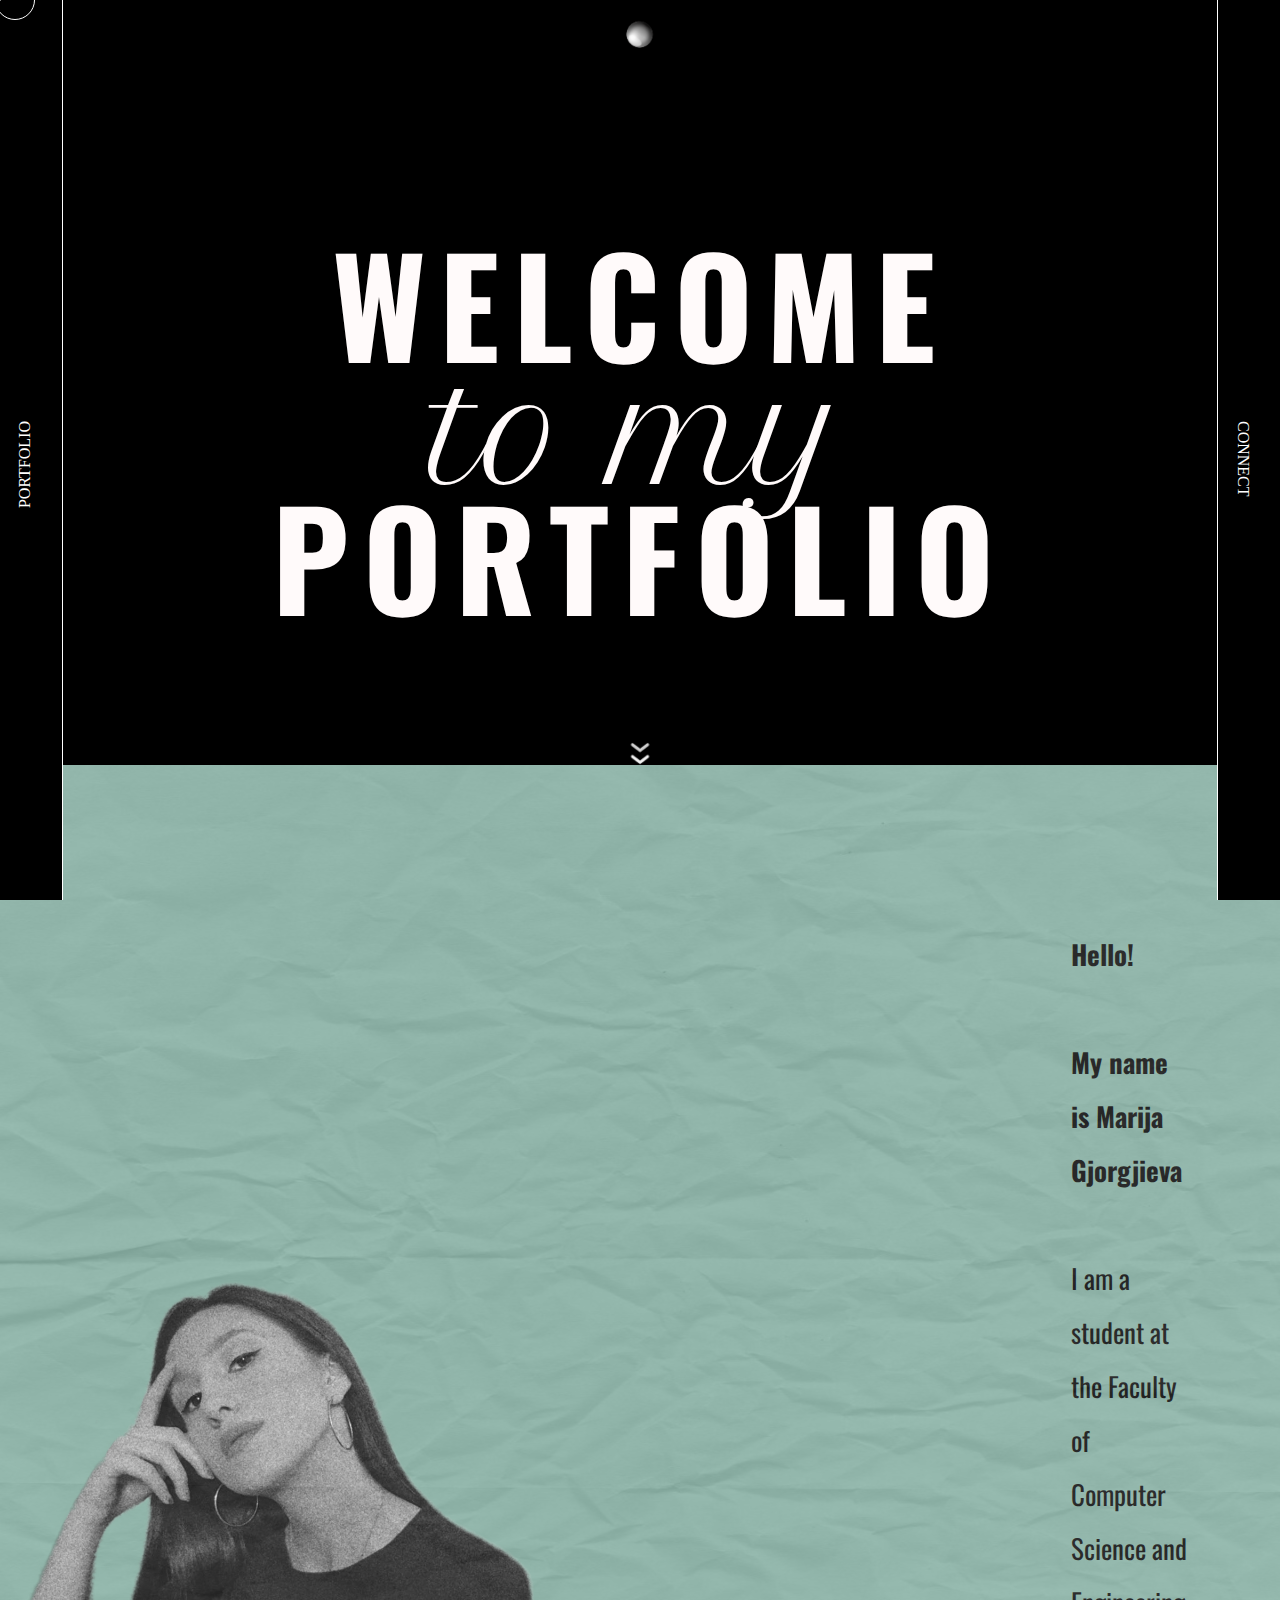
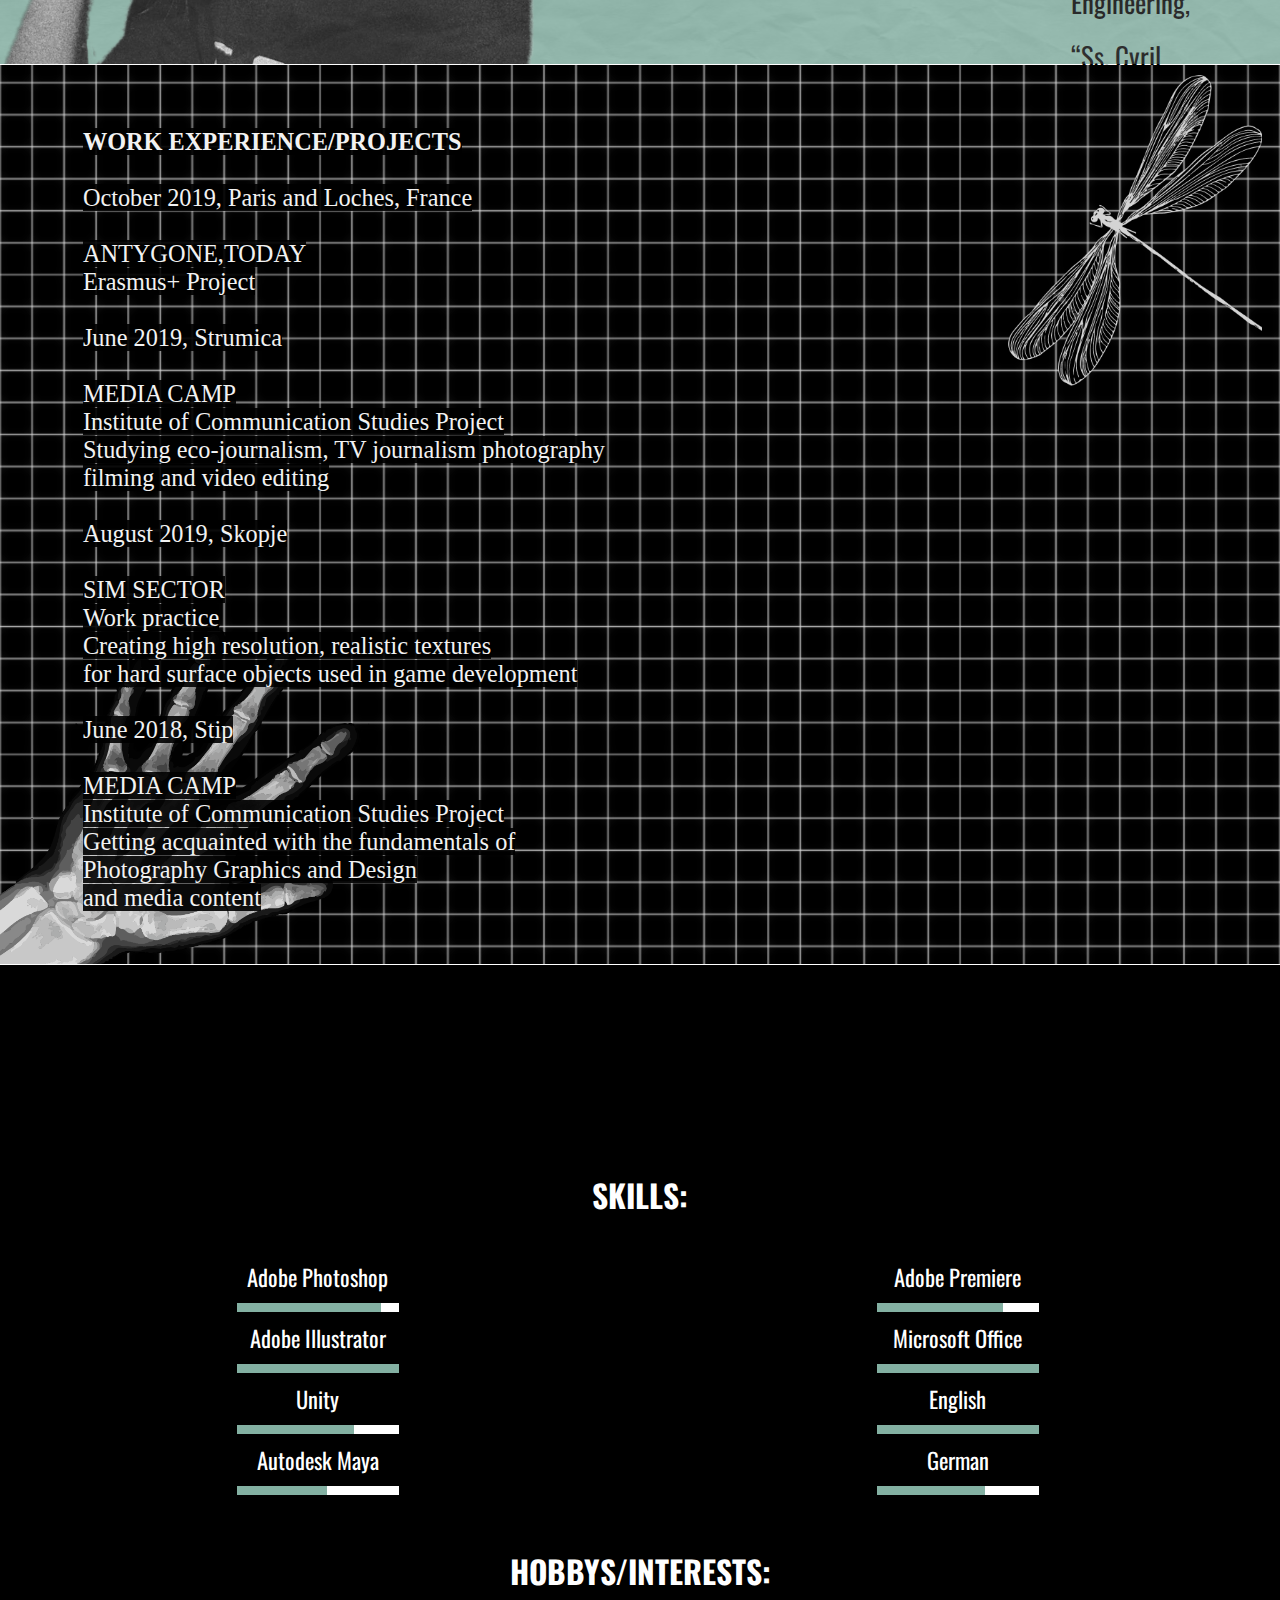
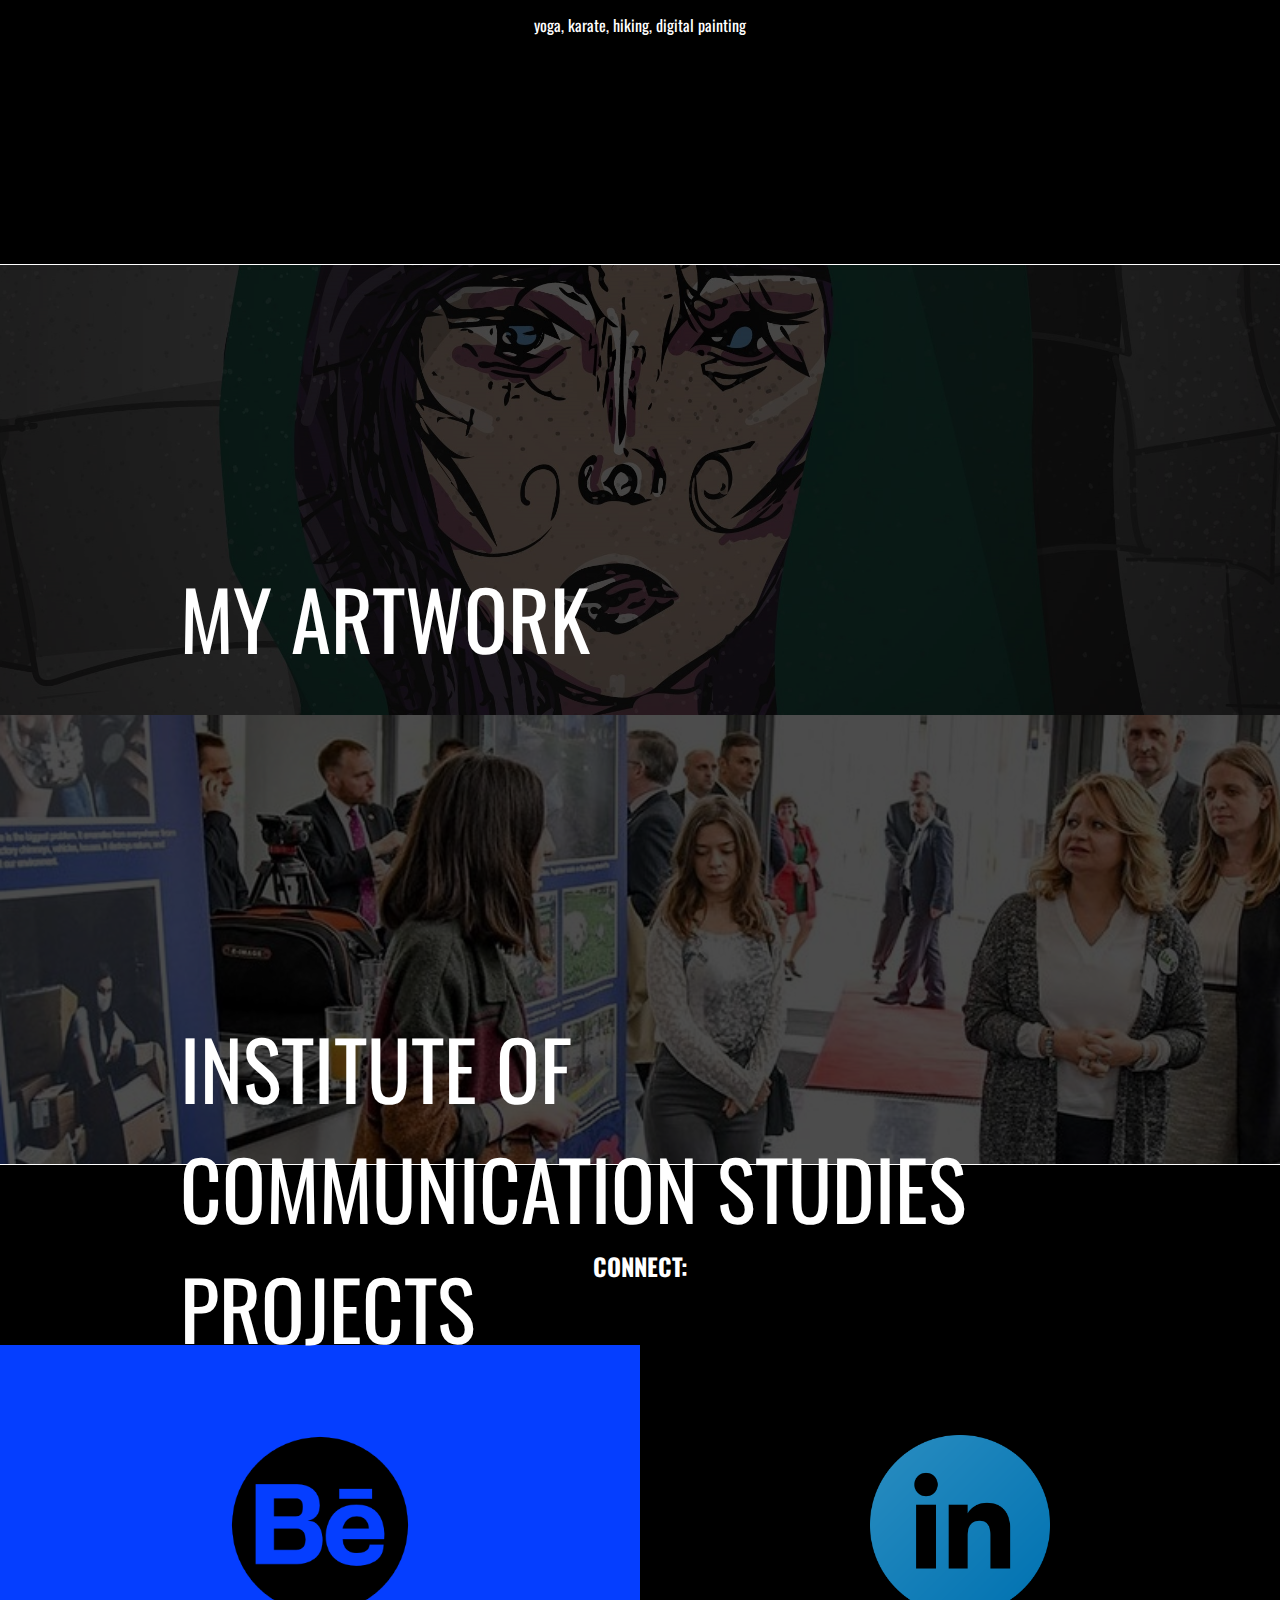
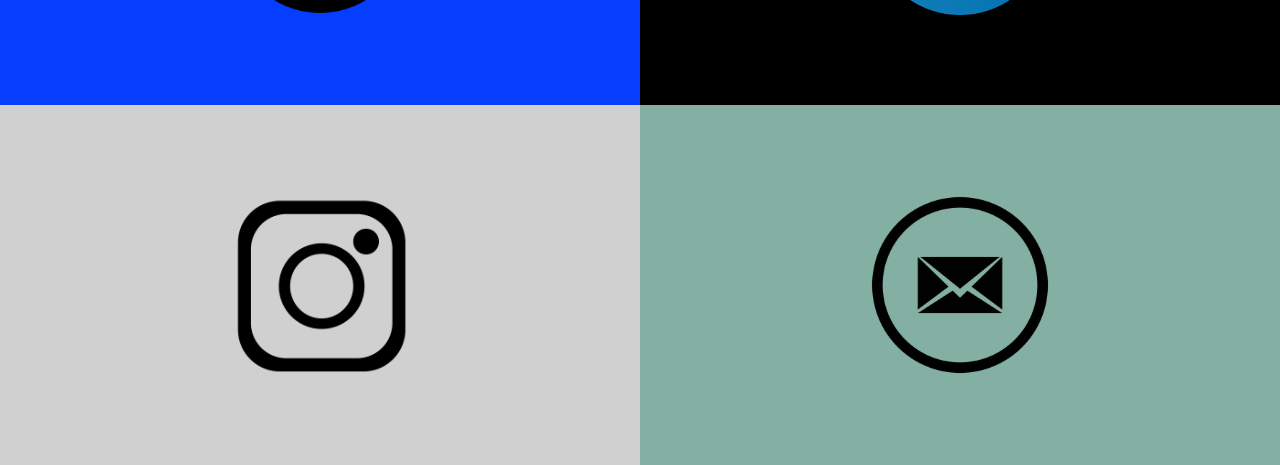
<file: index.html>
<!DOCTYPE html>
<head xmlns="http://www.w3.org/1999/html" xmlns="http://www.w3.org/1999/html">
    <meta charset="UTF-8">
    <title>Marija Gjorgjieva</title>
    <meta name="description" content="Marija Gjorgjjieva's portfolio webpage">
    <meta name="keywords" content="Marija Gjorgjieva,Marija Gjondeva,Марија Ѓорѓиева,Марија Ѓондева">
    <link rel="shortcut icon" href="images/viber_image_2021-05-01_00-51-21.jpg" type="image/x-icon">
    <meta name="viewport" content="width=device-width, initial-scale=1.0">
    <link rel="stylesheet" href="styles.css">
    <script src="scroll.js"></script>
    <script src = "https://ajax.googleapis.com/ajax/libs/jquery/3.4.1/jquery.min.js"></script>
</head>
<body>
<div id="nav">
    <div class="blank"></div>
    <a id="topce" href="#prvo"><img src="images/rotatingBall.gif" alt="Home button" width="50em" height="auto"></a>
    <div class="blank"></div>
</div>
<div id="loader-wrapper">
    <div id="loader"></div>
    <div class="loader-section section-left"></div>
    <div class="loader-section section-right"></div>
</div>
<div class="cursor"></div>
<div class="cursor2"></div>
<div class="col">

    <main class="content" id="prvo">
        <article>
            <h1 class="Welcome"><span id="head1">WELCOME</span><br><span id="head2">to my</span><br><span id="head3">PORTFOLIO</span></h1>
        </article>
        <a href="#vtoro"> <img class="scrollDown" src="images/animation_640_koncqtoo.gif" alt="scroll down"></a>
    </main>
    <main class="content" id="vtoro">
        <article>
            <img class="wrinkled" src="images/wrinkled-brown-paper-1-1024x1009%20(2).jpg" alt="wrinkled" >
            <img class="mojaSlika" src="images/slika4%20(2).png" alt="slika">
            <p class="welcoming"><b>Hello!<br> <br>My name is Marija Gjorgjieva</b><br> <br>
                I am a student at the Faculty of Computer Science and Engineering,
                “Ss. Cyril and Methodius” University, Skopje and I'm studying software engineering and information systems <br> </article></p>
    </main>

    <main class="content" id="cetvrto">
        <article class="art">
            <img id="slikaRaka" src="images/xrayraka-8.png" alt="Image">
            <img id="dragonfly" src="images/dragonfly-8.png" alt="Dragonfly">

            <ul class="list">
                <span class="sel"> <b> WORK EXPERIENCE/PROJECTS</b></span><br><br>
                <li><span class="sel">October 2019, Paris and Loches, France</span><br><br>
                    <span class="sel">ANTYGONE,TODAY</span><br>
                    <span class="sel">Erasmus+ Project</span></li><br>

                <li><span class="sel">June 2019, Strumica</span><br><br>
                    <span class="sel">MEDIA CAMP</span><br>
                    <span class="sel">Institute of Communication Studies Project <br> Studying eco-journalism,
                  TV journalism photography<br> filming and video editing</span></li><br>

                <li><span class="sel">August 2019, Skopje</span><br><br>
                    <span class="sel">SIM SECTOR</span><br>
                    <span class="sel">Work practice<br>
                        Creating high resolution, realistic textures<br>
                        for hard surface objects used in game
                        development</span></li><br>

                <li><span class="sel">June 2018, Stip</span><br><br>
                    <span class="sel">MEDIA CAMP</span><br>
                    <span class="sel">Institute of Communication Studies Project<br>
                    Getting acquainted with the fundamentals
                    of<br> Photography Graphics and Design <br> and
                    media content</span></li>
            </ul>
        </article>
    </main>

    <main class="content" id="treto">
        <article><div class="tretoContainer">
            <h2><b>SKILLS:</b></h2>
            <div class="tretoLevo">
                <ul>
                    <li>Adobe Photoshop<br>
                        <div class="slider1"><div class="slider1Inside"></div></div>
                    </li>
                    <li>Adobe Illustrator<br>
                        <div class="slider1"><div class="slider2Inside"></div></div>
                    </li>
                    <li>Unity<br>
                        <div class="slider1"><div class="slider5Inside"></div></div>
                    </li>
                    <li>Autodesk Maya<br>
                        <div class="slider1"><div class="slider4Inside"></div></div>
                    </li>

                </ul>
            </div>
            <div class="tretoDesno">
                <ul>
                    <li>Adobe Premiere<br>
                        <div class="slider1"><div class="slider3Inside"></div></div>
                    </li>

                    <li>Microsoft Office<br>
                        <div class="slider1"><div class="slider6Inside"></div></div>
                    </li>
                    <li>English<br>
                        <div class="slider1"><div class="slider7Inside"></div></div>
                    </li>
                    <li>German<br>
                        <div class="slider1"><div class="slider8Inside"></div></div>
                    </li>


                </ul>
            </div>
        </div>
            <h2 class="interesi">HOBBYS/INTERESTS:<br>
                <span class="interesivnatre"> yoga, karate, hiking, digital painting</span>
            </h2>
        </article>
    </main>
    <main class="content" id="gal">
        <a class="cc" href="#">
            <p class="in1">MY ARTWORK</p>
            <div class="layer">
            </div>
        </a>
        <a class="cc2" href="#">
            <p class="in">INSTITUTE OF COMMUNICATION STUDIES PROJECTS</p>
            <div class="layer">
            </div>
        </a>
    </main>
    <main class="content" id="pet">
        <div class="contactt"> <h2>CONNECT:</h2></div>
        <div class="c1">
            <a class="behance" href="https://www.behance.net/marijagjorgjieva" target="_blank"><img src="images/behance.png" alt="behance"></a>
            <a class="linkedIn" href="https://www.linkedin.com/in/marijagjorgjieva" target="_blank"><img src="images/linkedin-icon-logo-png-transparent.png" alt="linkedIn"></a>
        </div>
        <div class="c2">
            <a class="Instagram" href="https://www.instagram.com/mgjondeva/" target="_blank"><img src="images/5ecec78673e4440004f09e77.png" alt="instagram"></a>
            <a class="mail" href="mailto:mgjorgjieva2013@gmail.com" target="_blank"><img src="images/social-media-35.png" alt="mail"></a>
        </div>
    </main>

</div>
<div class="levo"><a href="#vtoro">PORTFOLIO</a></div>
<div class="desno"><a href="#pet">CONNECT</a></div>

</body>
<style>
    #head1,#head2,#head3
    {
    opacity: 1;
    transition: opacity 0.5s;
    }
    .hide
    {
    opacity: 0 !important;
    }
</style>
<script>
    var text1 = ["MY NAME IS", "IT'S NICE","PLEASE"];
    var text2 = ["Marija","having" ,"scroll down"];
    var text3= ["GJORGJIEVA", "YOU HERE" ,"FOR MORE"];
    var counter = 0;
    var elem1 = document.getElementById("head1");
    var elem2 = document.getElementById("head2");
    var elem3 = document.getElementById("head3");

    setInterval(change, 6000);

    function change() {
        elem1.classList.add('hide');
        elem2.classList.add('hide');
        elem3.classList.add('hide');
        setTimeout(function () {
            elem1.innerHTML = text1[counter];
            elem2.innerHTML = text2[counter];
            elem3.innerHTML = text3[counter];

            elem1.classList.remove('hide');
            elem2.classList.remove('hide');
            elem3.classList.remove('hide');

            counter++;
            if (counter >= text1.length) {
                counter = 0;
            }
        }, 500);
    }
</script>
<script>
    var cursor = document.querySelector('.cursor');
    var cursorinner = document.querySelector('.cursor2');
    var a = document.querySelectorAll('a');

    document.addEventListener('mousemove', function(e){
        var x = e.clientX;
        var y = e.clientY;
        cursor.style.transform = `translate3d(calc(${e.clientX}px - 50%), calc(${e.clientY}px - 50%), 0)`
    });

    document.addEventListener('mousemove', function(e){
        var x = e.clientX;
        var y = e.clientY;
        cursorinner.style.left = x + 'px';
        cursorinner.style.top = y + 'px';
    });

    document.addEventListener('mousedown', function(){
        cursor.classList.add('click');
        cursorinner.classList.add('cursorinnerhover')
    });

    document.addEventListener('mouseup', function(){
        cursor.classList.remove('click')
        cursorinner.classList.remove('cursorinnerhover')
    });

    a.forEach(item => {
        item.addEventListener('mouseover', () => {
            cursor.classList.add('hover');
        });
        item.addEventListener('mouseleave', () => {
            cursor.classList.remove('hover');
        });
    })
</script>
</file>
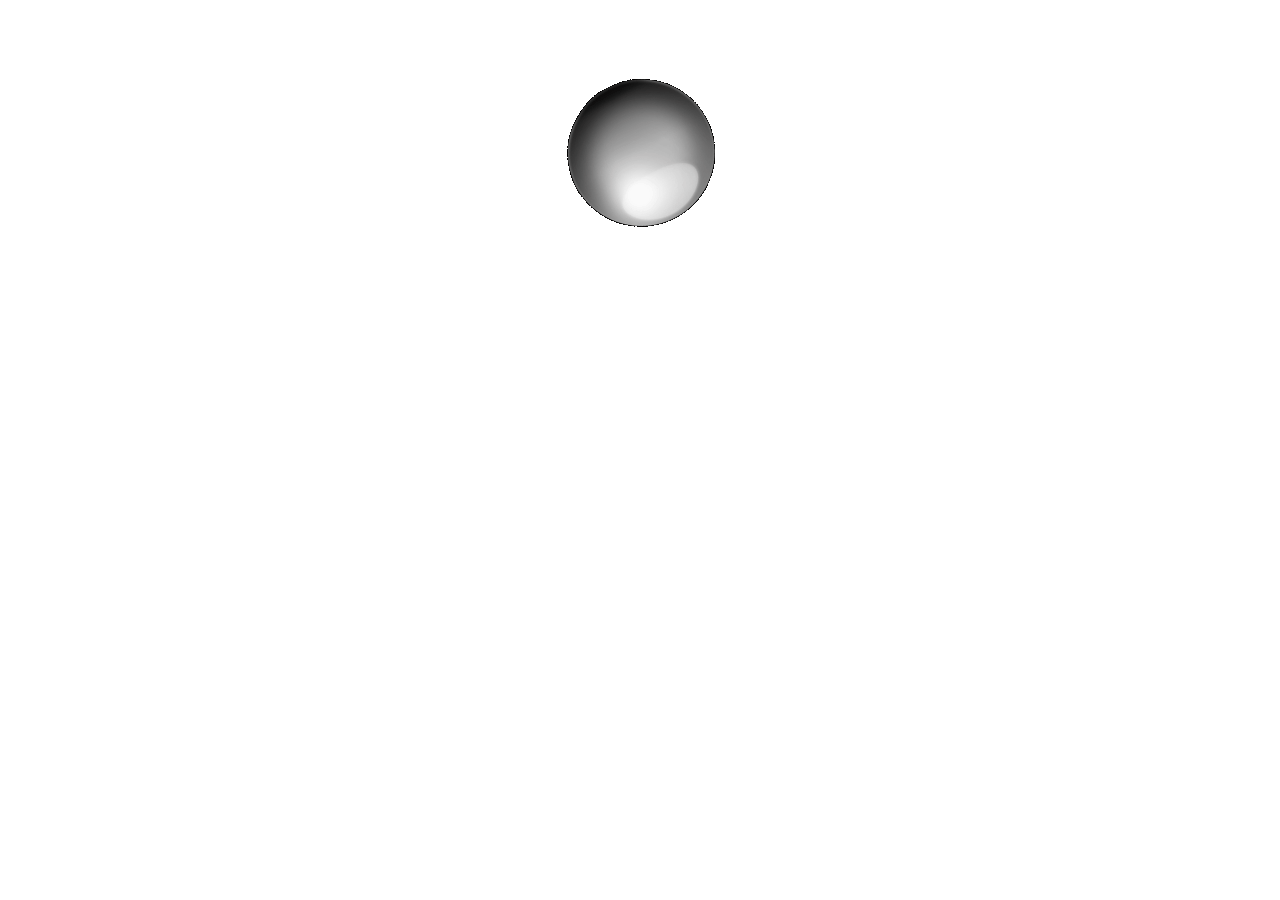
<file: MyArtwork.html>
<!DOCTYPE html>
<html lang="en">

<head>
    <meta charset="UTF-8">
    <link rel="shortcut icon" href="images/viber_image_2021-05-01_00-51-21.jpg" type="image/x-icon">
    <meta name="description" content="Gallery page">
    <meta name="keywords" content="Marija Gjorgjieva,Marija Gjondeva,Марија Ѓорѓиева,Марија Ѓондева">
    <title>My Artwork</title>
    <link rel="stylesheet" href="styles.css">
    <script src="scroll.js"></script>
</head>

<body>
<div id="nav">
    <div class="blank"></div>
    <a id="topcee" href="index.html"><img src="images/rotatingBall.gif" alt="Home button" ></a>
    <div class="blank"></div>
</div>
<div id="loader-wrapper">
    <div id="loader"></div>
    <div class="loader-section section-left"></div>
    <div class="loader-section section-right"></div>
</div>
<div class="cursor"></div>
<div class="cursor2"></div>
    <article class="galerija">
        <div class="sliki">
            <div id="slika1"></div>
            <div id="slika2"></div>
            <div id="slika3"></div>
            <div id="slika4"></div>


        </div>
    </article>

</body>
<script>
    var cursor = document.querySelector('.cursor');
    var cursorinner = document.querySelector('.cursor2');
    var a = document.querySelectorAll('a');

    document.addEventListener('mousemove', function(e){
        var x = e.clientX;
        var y = e.clientY;
        cursor.style.transform = `translate3d(calc(${e.clientX}px - 50%), calc(${e.clientY}px - 50%), 0)`
    });

    document.addEventListener('mousemove', function(e){
        var x = e.clientX;
        var y = e.clientY;
        cursorinner.style.left = x + 'px';
        cursorinner.style.top = y + 'px';
    });

    document.addEventListener('mousedown', function(){
        cursor.classList.add('click');
        cursorinner.classList.add('cursorinnerhover')
    });

    document.addEventListener('mouseup', function(){
        cursor.classList.remove('click')
        cursorinner.classList.remove('cursorinnerhover')
    });

    a.forEach(item => {
        item.addEventListener('mouseover', () => {
            cursor.classList.add('hover');
        });
        item.addEventListener('mouseleave', () => {
            cursor.classList.remove('hover');
        });
    })
</script>
</html>
</file>
<file: styles.css>
@import url('https://fonts.googleapis.com/css2?family=Oswald&family=Petit+Formal+Script&display=swap');

html
{
    scroll-behavior: smooth;
}
* {
    box-sizing: border-box;
    cursor: none;

}
body {
    display: flex;
    min-height: 100vh;
    flex-direction: row;
    margin: 0;

}

#loader-wrapper {
    position:fixed;
    top:0;
    left:0;
    width:100%;
    height:100%;
    z-index:3000;
}
#loader {
    display:block;
    position: relative;
    top:50%;
    left:50%;
    width:150px;
    height:150px;
    margin:-75px 0 0 -75px;
    border:3px solid transparent;
    border-top-color:white;
    border-radius:100%;
    -webkit-animation: spin 2s linear infinite;
    animation: spin 2s linear infinite;
    z-index:1001;
}
#loader:before {
    content:"";
    position: absolute;
    top:5px;
    left:5px;
    right:5px;
    bottom:5px;
    border:3px solid transparent;
    border-top-color: white;
    border-radius:100%;
    -webkit-animation: spin 3s linear infinite;
    animation: spin 3s linear infinite;
}
#loader:after {
    content:"";
    position: absolute;
    top:12px;
    left:12px;
    right:12px;
    bottom:12px;
    border:3px solid transparent;
    border-top-color:#83B0A2;
    border-radius:100%;
    -webkit-animation: spin 1.5s linear infinite;
    animation: spin 1.5s linear infinite;
}
@-webkit-keyframes spin {
    0%   {
        -webkit-transform: rotate(0deg);
        -ms-transform: rotate(0deg);
        transform: rotate(0deg);
    }
    100% {
        -webkit-transform: rotate(360deg);
        -ms-transform: rotate(360deg);
        transform: rotate(360deg);
    }
}
@keyframes spin {
    0%   {
        -webkit-transform: rotate(0deg);
        -ms-transform: rotate(0deg);
        transform: rotate(0deg);
    }
    100% {
        -webkit-transform: rotate(360deg);
        -ms-transform: rotate(360deg);
        transform: rotate(360deg);
    }
}

#loader-wrapper .loader-section {
    position:fixed;
    top:0;
    background:black;
    width:51%;
    height:100%;
    z-index:1000;
}

#loader-wrapper .loader-section.section-left {
    left:0;
    border: 1px solid white;
    border-right: 1px solid transparent;

}
#loader-wrapper .loader-section.section-right {
    right:0;
    border: 1px solid white;
    border-left: 1px solid transparent;
}

.loaded #loader-wrapper .loader-section.section-left {
    transform: translateX(-100%);
    transition: all 0.7s 0.3s cubic-bezier(0.645,0.045,0.355,1.000);
}
.loaded #loader-wrapper .loader-section.section-right {
    transform: translateX(100%);
    transition: all 0.7s 0.3s cubic-bezier(0.645,0.045,0.355,1.000);
}
.loaded #loader {
    opacity: 0;
    transition: all 0.3s ease-out;
}
.loaded #loader-wrapper {
    visibility: hidden;
    transform:translateY(-100%);
    transition: all 0.3s 1s ease-out;
}
#nav
{
    padding: 1vh;
    width: 100%;
    position: fixed;
    display: flex;
    justify-content: center;
    z-index: 1200;
    flex-direction: row;
    transition: top 0.5s;
}
#topce
{
    text-align: center;
    display:    block;
    z-index: 999;
    margin: 0;
    padding: 0;
}
.blank
{
    height: 1vh;
    width: 1vh;
}
#pocetok img
{
    margin:0 auto;
}
.col{
    display: flex;
    flex-direction: column;
    flex: 5;
}
.content {
    display: flex;
    height:100vh;
    flex-direction: row;
}
.content > article {
    flex: 1;
    min-height: 60vh;
}

article, nav {
    padding: 1em;
}
#prvo
{
    width: 100%;
    background-color: black;
    height: 85vh;
    align-items: center;
    text-align: center;
}
#prvo h1
{
    padding-top: 15vh;
    color: snow;
    line-height: 7vh;
    font-size: 6vh;
}
#head1
{
    font-family: 'Oswald', sans-serif;
    letter-spacing: 0.1em;
}
#head2
{
    font-weight: 300;
    font-family: 'Petit Formal Script', cursive;
}
#head3
{
    font-family: 'Oswald', sans-serif;
    letter-spacing: 0.1em;
}

h1
{
    color: white;
}
.scrollDown
{
    height: auto;
    width: 32%;
    bottom: 15%;
    left: 34%;
    position: absolute;
    z-index: 100;
}
#vtoro
{
    position: relative;
    background-position: center center;
    background-repeat: no-repeat;
    background-size: cover;
    background-color:#83B0A2;
    border-bottom: 1px solid white;
    padding: 0;
}

.wrinkled
{
    opacity: 0.2;
    position: absolute;
    top: 0;
    left: 0;
    height: 100%;
    width: 100%;
    display: block;
    overflow: hidden;
    z-index: 7;
    pointer-events: none;

}
.mojaSlika
{
    position: absolute;
    bottom: 0;
    left: 0;
    width: 90%;
    height: auto;
    display: block;
    z-index: 6;

}
.welcoming
{
    font-family: 'Oswald', sans-serif;
    text-align: left;
    position: absolute;
    right:0;
    top:15vh;
    font-size: 2.7vh;
    padding-left: 15vh;
    padding-right: 2vh;
}
#treto
{
    position: relative;
    display: block;
    background-position: center center;
    background-repeat: repeat;
    background-size: 50%;
    background-color:black;
    border-bottom: 1px solid white;
}

.tretoContainer
{
    position: absolute;
    display: block;
    top: 20vh;
    right: 0;
    width: 100%;
    height: 70%;
    text-align: center;
    color: white;
    font-family: 'Oswald', sans-serif;
}
.tretoDesno
{
    float: right;
    width: 50%;
    height: 100%;
    overflow: hidden;
}
.tretoLevo
{
    float: left;
    width: 50%;
    height: 100%;
    overflow: hidden;
}
.tretoContainer li
{
    list-style-type: none;
    position:relative;
    left: -2.5vh;
}
.slider1
{
    position: relative;
    width: 18vh;
    height: 1vh;
    background-color: #ffffff;
    margin: 1vh auto;
}
.slider1Inside
{
    width: 16vh;
    height: 1vh;
    background-color: #83B0A2;
    margin: 0;
    margin-top: 1vh;
    margin-bottom: 1vh;
}
.slider2Inside
{
    width: 18vh;
    height: 1vh;
    background-color: #83B0A2;
    margin: 0;
    margin-top: 1vh;
    margin-bottom: 1vh;
}
.slider3Inside
{
    width: 14vh;
    height: 1vh;
    background-color: #83B0A2;
    margin: 0;
    margin-top: 1vh;
    margin-bottom: 1vh;
}

.slider4Inside
{
    width: 10vh;
    height: 1vh;
    background-color: #83B0A2;
    margin: 0;
    margin-top: 1vh;
    margin-bottom: 1vh;
}
.slider5Inside
{
    width: 13vh;
    height: 1vh;
    background-color: #83B0A2;
    margin: 0;
    margin-top: 1vh;
    margin-bottom: 1vh;
}
.slider6Inside
{
    width: 18vh;
    height: 1vh;
    background-color: #83B0A2;
    margin: 1vh 0;
}
.slider7Inside
{
    width: 18vh;
    height: 1vh;
    background-color: #83B0A2;
    margin: 1vh 0;
}

.slider8Inside
{
    width: 12vh;
    height: 1vh;
    background-color: #83B0A2;
    margin: 1vh 0;
}
.interesi
{
    position: relative;
    color: white;
    font-family: 'Oswald', sans-serif;
    text-align: center;
    top: 60vh;
}
.interesivnatre
{
    font-size: 16px;
    font-weight: normal;
}

#gal
{
    position: relative;
    background-position: center center;
    background-repeat: repeat;
    background-size: 50%;
    background-color:black;
    border-bottom: 1px solid white;
    display: flex;
    flex-direction: column;

}
.cc
{
    position: relative;
    height: 50vh;
    width: 100%;
    background-image: url("images/slika (3).jpg");
    background-repeat: no-repeat;
    background-size: cover;

    background-position: center;
}
.cc2
{
    position: relative;
    height: 50vh;
    width: 100%;
    background-image: url("images/priem-na-princot-edvard-3 (2).jpg");
    background-repeat: no-repeat;
    background-size: cover;
    background-position: 25% 75%;

}
.in
{
    position: absolute;
    margin: 13vh;
    top:12%;
    color: white;
    font-size: 3.5vh;
    font-family: 'Oswald', sans-serif;
    z-index: 99999;

}
.in1
{
    position: absolute;
    margin: 13vh;
    top:16%;
    color: white;
    font-size: 3.5vh;
    font-family: 'Oswald', sans-serif;
    z-index: 99999;

}
.layer {
    background-color: rgba(0, 0, 0, 0.7);
    position: absolute;
    top: 0;
    left: 0;
    width: 100%;
    height: 100%;
    z-index: 9000;
    transition: 800ms;

}
.cc:hover .layer,.cc2:hover .layer
{
    background-color: rgba(0, 0, 0, 0.0);
    -webkit-transition: background-color 800ms linear;
    transition: background-color 800ms linear;
}

#cetvrto
{
    position: relative;
    display: block;
    background-image: url("images/glow (3).png");
    background-position: center center;

    background-repeat: repeat;
    background-size: 130%;
    background-color:#000000;
    border-bottom: 1px solid white;
}
.list
{
    position: absolute;
    text-align: left;
    margin: 0;
    padding-top: 15vh;
    padding-right: 2vh;
    top:0;
    right: 0;
    color: #f2f2f2;
    font-size: 2.1vh;
    list-style-type:none;

}
.sel
{
    background-color: rgba(0, 0, 0,1);
}


#slikaRaka
{
    position: absolute;
    margin: 0;
    bottom: 0;
    left: -20%;
    width:70%;
    height:auto;
    pointer-events: none;
    display: none;
}
#dragonfly
{
    position: absolute;
    margin: 0;
    top: 2vh;
    right: 0;
    width:60%;
    height:auto;
    pointer-events: none;
    display: none;
}

.levo
{
    text-align: center;
    font-size: 1em;
    color: #f2f2f2;
    position: fixed;
    top: 0;
    left: 0;
    width: 7vh;
    height: 100%;
    background-color: black;
    border-right: 0.05em solid white;
    z-index: 9999999;
    display: none;
}
.desno
{
    text-align: center;
    font-size: 1em;
    color: #f2f2f2;
    position: fixed;
    top: 0;
    right: 0;
    width: 7vh;
    height: 100%;
    background-color: black;
    border-left: 0.05em solid white;
    z-index: 99999999;
    display: none;
}
.desno a
{
    position: absolute;
    left: 0;
    top:45%;
    writing-mode: vertical-rl;
    padding: 1em;
    text-orientation: mixed;
    text-decoration: none;
    color: white;
}
.levo a
{
    position: absolute;
    left: 0;
    top:45%;
    writing-mode: vertical-lr;
    padding: 1em;
    text-orientation: mixed;
    text-decoration: none;
    color: white;
    transform: rotate(180deg);
}
#pet
{
    position: relative;
    background-position: center center;
    background-repeat: repeat;
    background-size: 50%;
    background-color:black;
    border-bottom: 1px solid white;
    display: flex;
    flex-direction: column;
}
.c1
{
    position: relative;
    height: 40vh;
    width: 100%;
    background-color: #83B0A2;
}
.c2
{
    height: 40vh;
    width: 100%;
    background-color: #83B0A2;
}
.behance {
    float: left;
    width: 50%;
    height: 40vh;
    background-color: #053eff;
    transition: 800ms;

}

.linkedIn
{
    float: left;
    width: 50%;
    height: 40vh;
    background-color: #000000;
    transition: 800ms;

}

.Instagram
{
    float: left;
    width: 50%;
    height: 40vh;
    background-color: #D0D0D0;
    transition: 800ms;
}

.mail
{
    float: left;
    width: 50%;
    height: 40vh;
    background-color: #83B0A2;
    transition: 800ms;
}
.mail:hover, .behance:hover, .Instagram:hover, .linkedIn:hover
{
    background-color: #ffffff;
    -webkit-transition: background-color 800ms linear;
    transition: background-color 800ms linear;

}
.c1 img,.c2 img {
    display: block;
    margin: auto;
    height: 20%;
    width: auto;
    margin-top: 16vh;
}
.contactt
{
    height: 20vh;
    width: 100%;
    background-color: #000000;
    font-family: 'Oswald', sans-serif;
    color: white;
    text-align: center;
    padding: 7vh;
}

#error1
{
    width: 100%;
    background-color: orange;
    height: 100vh;
    align-items: center;
    text-align: right;
}
#error1 h1
{
    padding-top: 10vh;
    color: snow;
    line-height: 7vh;
    font-size: 3vh;
    font-family: 'Oswald', sans-serif;
    letter-spacing: 0.1em;
    z-index: 100;
}
.shout
{
    font-size: 12vh;
}
#bakugo
{
    position: fixed;
    display: block;
    margin: 0;
    bottom: 0;
    left: -20%;
    width:70%;
    height:auto;
}
::-webkit-scrollbar {
    width: 10px;
}

::-webkit-scrollbar-track {
    background: #383838;
}


::-webkit-scrollbar-thumb {
    background: #000000;
}

::-webkit-scrollbar-thumb:hover {
    background: #83B0A2;
}
::-moz-selection {
    color: #ffffff;
    background: #83B0A2;
}

::selection {
    color: #ffffff;
    background: #83B0A2;
}
.re
{
    text-decoration: none;
    color: darkblue;
}


.cursor {
    display: none;
    z-index: 8888888888;
    width: 40px;
    height: 40px;
    border-radius: 100%;
    border: 1px solid white;
    transition: all 200ms ease-out;
    position: fixed;
    pointer-events: none;
    left: 0;
    top: 0;
    transform: translate(calc(-50% + 15px), -50%);
}

.cursor2 {
    display: none;
    z-index: 8888888888;
    width: 2px;
    height: 2px;
    border-radius: 100%;
    background-color: white;
    opacity: .7;
    position: fixed;
    transform: translate(-50%, -50%);
    pointer-events: none;
    transition: width .3s, height .3s, opacity .3s;
}

.hover {
    background-color: #83B0A2;
    opacity: 0.5;
}

.cursorinnerhover {
    width: 50px;
    height: 50px;
    opacity: .5;
}


@media only screen and (min-device-width : 1080px) {
    .desno {
        display: block;
    }
    .cursor
    {
        display: block;
    }
    .cursor2
    {display: block}
    .levo {
        display: block;
    }
    #prvo h1
    {
        padding-top: 12vh;
        color: snow;
        line-height: 13vh;
        font-size: 15vh;
    }
    #head1
    {
        font-family: 'Oswald', sans-serif;
        letter-spacing: 0.1em;

    }
    .in
    {
        font-size: 9vh;
        margin: 20vh;
        top:25%;

    }
    .in1
    {
        font-size: 9vh;
        margin: 20vh;
        top:25%;

    }
    #head2
    {
        font-weight: 300;
        font-family: 'Petit Formal Script', cursive;
    }
    #head3
    {
        font-family: 'Oswald', sans-serif;
        letter-spacing: 0.1em;
    }
    .scrollDown
    {
        height: auto;
        width: 6%;
        bottom: 12%;
        left: 47%;
        position: absolute;
        z-index: 100;
    }
    #cetvrto {
        background-size: 50%;
    }
    .list
    {
        text-align: justify;
        padding-top: 7vh;
        padding-right: 0;
        top:0;
        right: 75vh;
        color: #f2f2f2;
        font-size: 2.7vh;
        list-style-type:none;
    }
    #dragonfly
    {
        margin: 0;
        top: 0;
        right: 2vh;
        width:20%;
        height:auto;
        display: block;
    }
    #slikaRaka
    {
        left: 0;
        width:30%;
        height:auto;
        display: block;
    }
    #bakugo
    {
        left: 0;
        width:30%;
        height:auto;
    }
    #error1
    {
        align-items: center;
        text-align: center;
    }
    #error1 h1 {
        padding-top: 15vh;
    }
    .Mob
    {
        display: none;
    }

    .mojaSlika
    {

        width: 50%;
        height: auto;
        pointer-events: none;
    }
    .welcoming
    {
        right:0;
        top:15vh;
        font-size: 3vh;
        padding-left: 120vh;
        padding-right: 10vh;
        line-height: 2;

    }
    .walkingCat
    {
        display: none;
    }
    .c1 img,.c2 img {
        height: 50%;
        margin-top: 10vh;
    }
    #treto li
    {
        font-size: 2.5vh;
    }
    #treto h2
    {
        font-size: 3.5vh;
    }
    .sel
    {
        background-color: rgba(0,0,0,0.9);
    }
}
@media screen and (min-width: 320px) and (max-width: 767px) and (orientation: landscape) {
    html {
        transform: rotate(-90deg);
        transform-origin: left top;
        width: 100vh;
        overflow-x: hidden;
        position: absolute;
        top: 100%;
        left: 0;
    }
}
</file>
